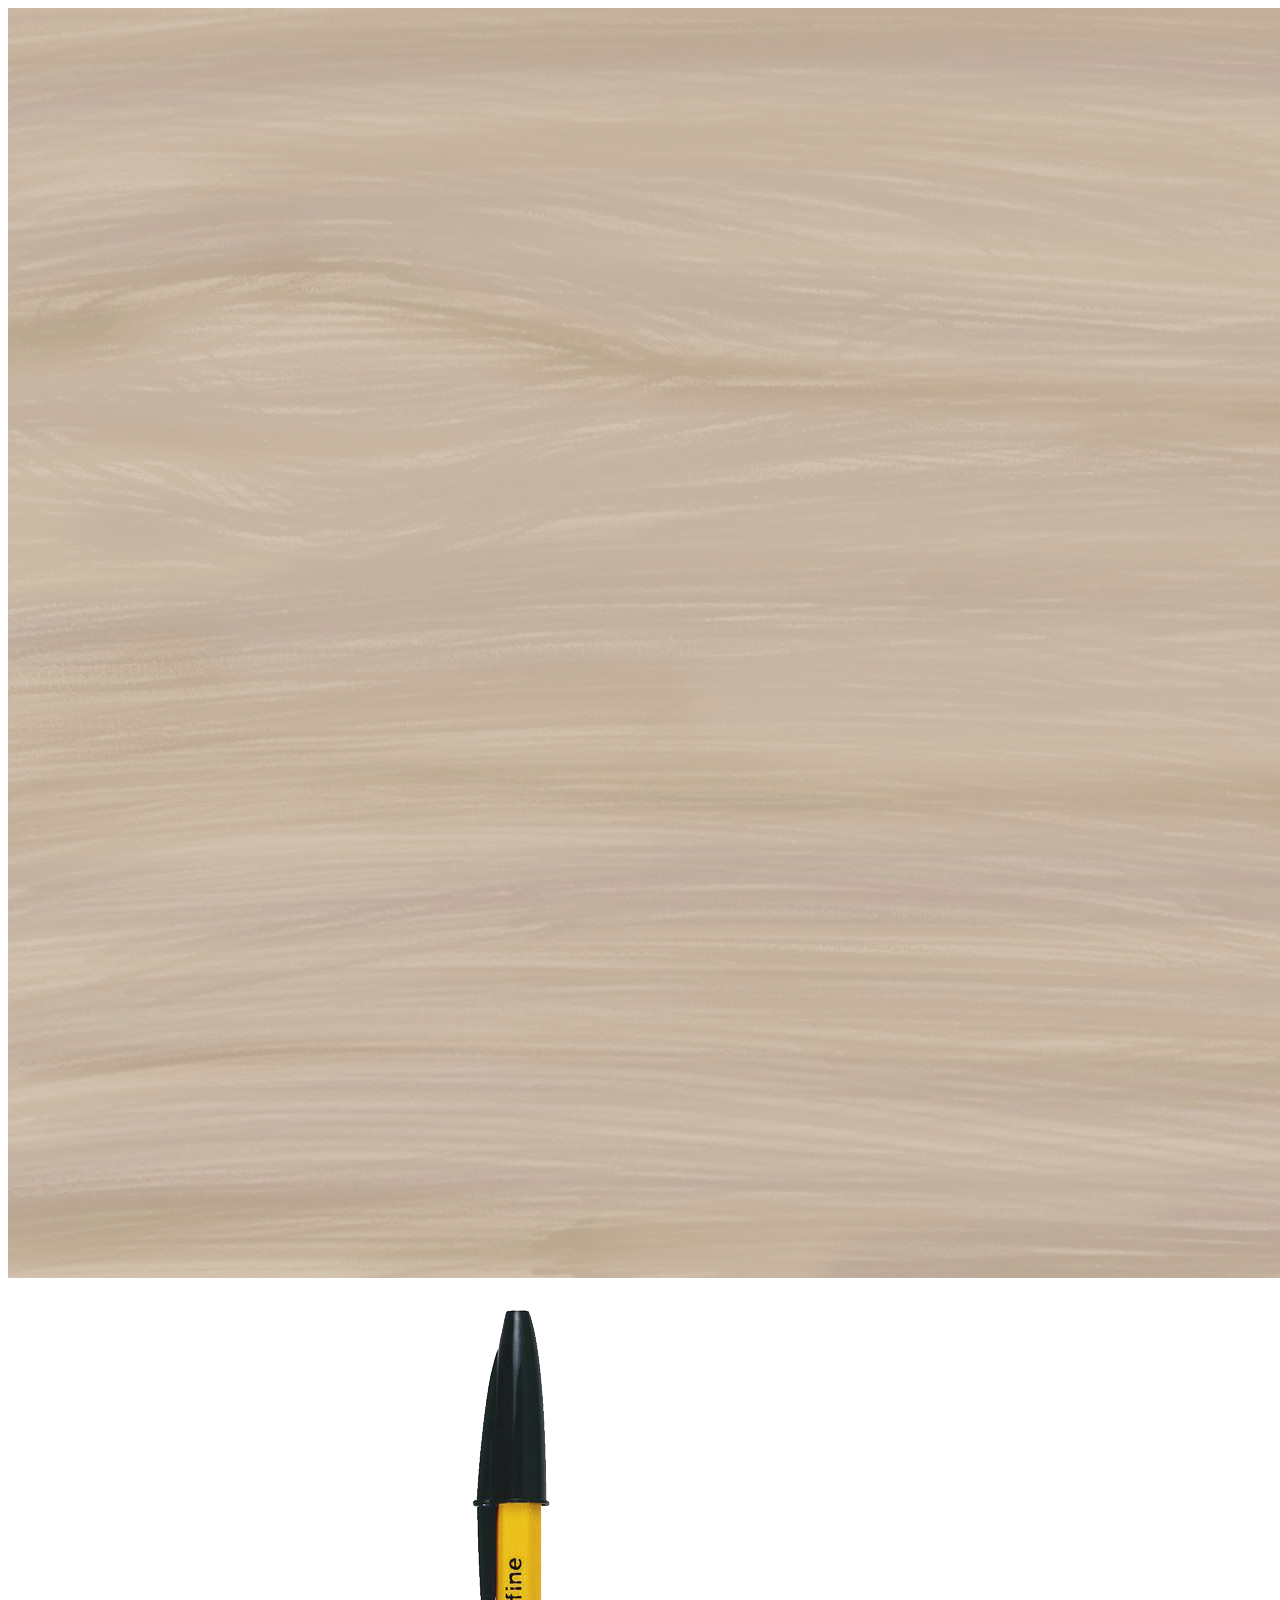
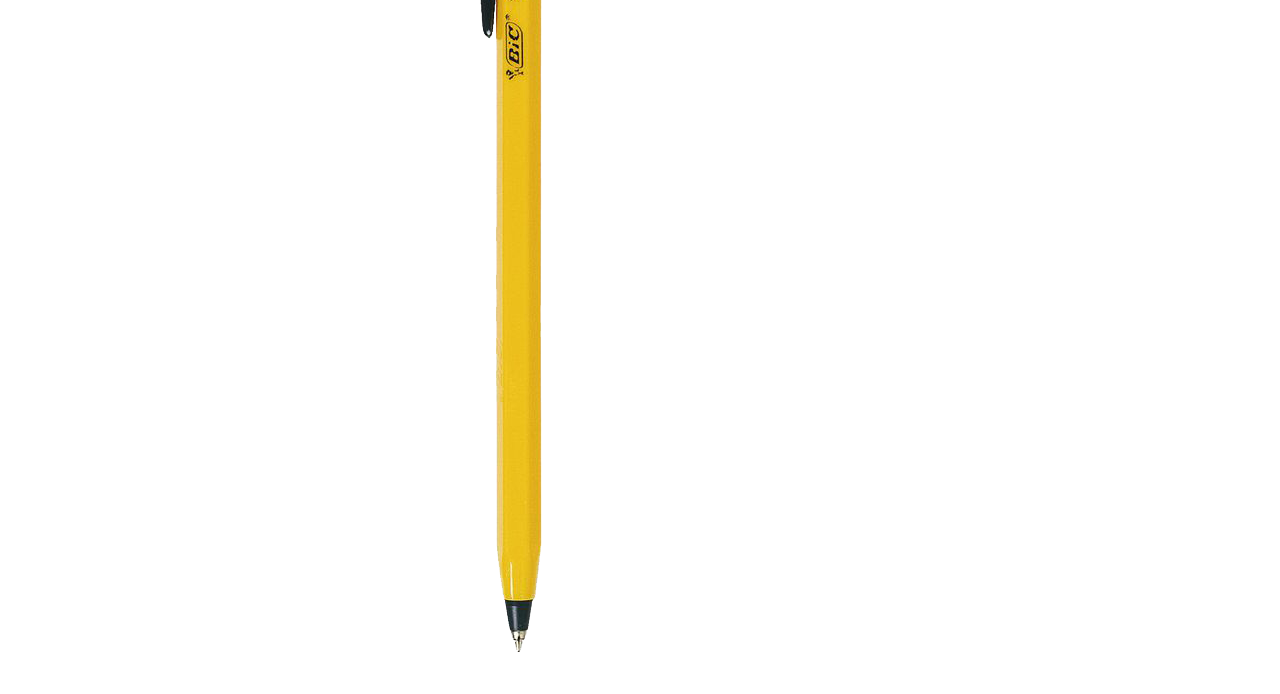
<file: test.html>
<!DOCTYPE html>
<html lang="en">
<head>
    <meta charset="UTF-8">
    <meta name="viewport" content="width=device-width, initial-scale=1.0">
    <title>Document</title>
</head>
<body>

    <img src="./images/martin-novak-wood-texture.jpg">
    <img  src="./images/Bic-Pen-PNG-Image.png">
    
</body>
</html>
</file>
